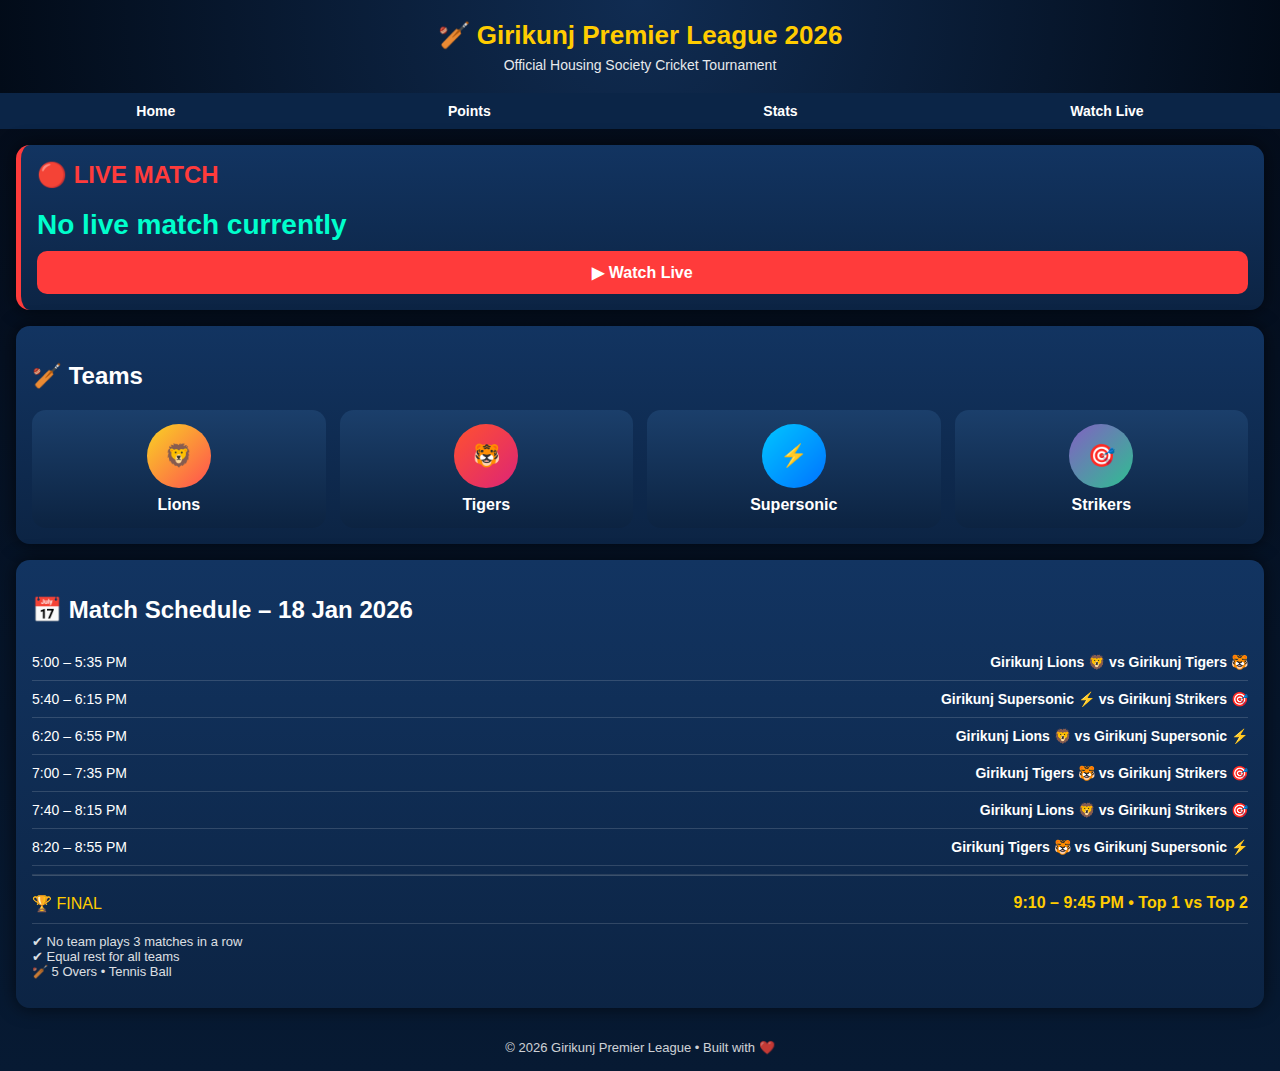
<file: index.html>
<!DOCTYPE html>
<html lang="en">
<head>
<meta charset="UTF-8">
<title>Girikunj Premier League 2026</title>
<meta name="viewport" content="width=device-width, initial-scale=1.0">

<style>
  .schedule {
  max-width: 900px;
  margin: 50px auto;
  padding: 30px;
  background: linear-gradient(#071c38, #020b18);
  border-radius: 18px;
  box-shadow: 0 0 30px rgba(0,0,0,.7);
}

.schedule h2 {
  font-size: 28px;
  margin-bottom: 25px;
  color: #ffcc00;
  text-shadow: 0 2px 10px rgba(0,0,0,.6);
}

.schedule-card {
  padding: 18px 20px;
  margin-bottom: 15px;
  border-radius: 14px;
  display: flex;
  justify-content: space-between;
  align-items: center;
  font-size: 18px;
  box-shadow: inset 0 0 10px rgba(255,255,255,.05);
}

.schedule-card.league {
  background: linear-gradient(90deg, #0f2d52, #0b3c66);
}

.schedule-card.final {
  background: linear-gradient(90deg, #7a0000, #c10000);
  font-size: 20px;
  font-weight: bold;
}

.schedule-card .time {
  color: #00ffcc;
  font-weight: bold;
  min-width: 180px;
}

.schedule-card .teams span {
  color: #ffcc00;
  font-weight: bold;
  margin: 0 8px;
}

.note {
  margin-top: 20px;
  font-size: 14px;
  color: #cfd8ff;
  text-align: center;
}

/* 📱 Mobile Friendly */
@media(max-width:700px){
  .schedule-card {
    flex-direction: column;
    text-align: center;
  }
  .schedule-card .time {
    margin-bottom: 8px;
  }
}

:root{
  --bg:#050f1e;
  --card:#0f2d52;
  --accent:#ffcc00;
  --live:#ff3b3b;
}

*{box-sizing:border-box}

body{
  margin:0;
  font-family: "Segoe UI", Arial, sans-serif;
  background:linear-gradient(180deg,#040b18,#071a33);
  color:#fff;
}

/* HEADER */
header{
  padding:20px 15px;
  text-align:center;
  background:radial-gradient(circle at top,#102c52,#020b18);
}
header h1{
  margin:0;
  color:var(--accent);
  font-size:26px;
}
header p{
  margin:6px 0 0;
  font-size:14px;
  opacity:.9;
}

/* NAV */
nav{
  display:flex;
  justify-content:space-around;
  background:#0b2547;
  padding:10px 0;
}
nav a{
  color:#fff;
  text-decoration:none;
  font-weight:600;
  font-size:14px;
}

/* CARD */
.card{
  background:linear-gradient(180deg,#123461,#0c2444);
  margin:16px;
  padding:16px;
  border-radius:14px;
  box-shadow:0 0 18px rgba(0,0,0,.6);
}

/* LIVE */
.live{
  border-left:5px solid var(--live);
}
.live h2{
  margin-top:0;
  color:var(--live);
}
#liveScore{
  font-size:28px;
  font-weight:700;
  margin:10px 0;
  color:#00ffcc;
}
.watch{
  display:block;
  margin-top:10px;
  padding:12px;
  text-align:center;
  background:var(--live);
  color:#fff;
  text-decoration:none;
  border-radius:10px;
  font-weight:bold;
}

/* TEAMS */
.teams{
  display:grid;
  grid-template-columns:repeat(auto-fit,minmax(140px,1fr));
  gap:14px;
  margin-top:10px;
}
.team{
  background:linear-gradient(180deg,#1b3f6b,#0c2341);
  border-radius:14px;
  padding:14px 10px;
  text-align:center;
}
.logo{
  width:64px;
  height:64px;
  border-radius:50%;
  margin:auto;
  display:flex;
  align-items:center;
  justify-content:center;
  font-size:22px;
  font-weight:800;
  color:#000;
}
.lions{background:linear-gradient(135deg,#f9d423,#ff4e50)}
.tigers{background:linear-gradient(135deg,#ff512f,#dd2476)}
.supersonic{background:linear-gradient(135deg,#00c6ff,#0072ff)}
.strikers{background:linear-gradient(135deg,#8360c3,#2ebf91)}

.team p{
  margin:8px 0 0;
  font-weight:bold;
}

/* MATCH LIST */
.match{
  display:flex;
  justify-content:space-between;
  padding:10px 0;
  border-bottom:1px solid rgba(255,255,255,.15);
  font-size:14px;
}
.match:last-child{border-bottom:none}

/* FOOTER */
footer{
  text-align:center;
  padding:16px;
  font-size:13px;
  opacity:.8;
}
</style>
</head>

<body>

<header>
  <h1>🏏 Girikunj Premier League 2026</h1>
  <p>Official Housing Society Cricket Tournament</p>
</header>

<nav>
  <a href="index.html">Home</a>
  <a href="points.html">Points</a>
  <a href="stats.html">Stats</a>
  <a href="live.html">Watch Live</a>
</nav>

<!-- 🔴 LIVE SCORECARD -->
<div class="card live">
  <h2>🔴 LIVE MATCH</h2>
  <div id="liveScore">Waiting for live match…</div>
  <a class="watch" href="live.html">▶ Watch Live</a>
</div>

<!-- 🏏 TEAMS -->
<div class="card">
  <h2>🏏 Teams</h2>
  <div class="teams">
    <div class="team">
      <div class="logo lions">🦁</div>
      <p>Lions</p>
    </div>
    <div class="team">
      <div class="logo tigers">🐯</div>
      <p>Tigers</p>
    </div>
    <div class="team">
      <div class="logo supersonic">⚡</div>
      <p>Supersonic</p>
    </div>
    <div class="team">
      <div class="logo strikers">🎯</div>
      <p>Strikers</p>
    </div>
  </div>
</div>

<!-- 📅 JAN 18, 2026 – OFFICIAL SCHEDULE -->
<div class="card">
  <h2>📅 Match Schedule – 18 Jan 2026</h2>

  <div class="match">
    <span>5:00 – 5:35 PM</span>
    <strong>Girikunj Lions 🦁 vs Girikunj Tigers 🐯</strong>
  </div>

  <div class="match">
    <span>5:40 – 6:15 PM</span>
    <strong>Girikunj Supersonic ⚡ vs Girikunj Strikers 🎯</strong>
  </div>

  <div class="match">
    <span>6:20 – 6:55 PM</span>
    <strong>Girikunj Lions 🦁 vs Girikunj Supersonic ⚡</strong>
  </div>

  <div class="match">
    <span>7:00 – 7:35 PM</span>
    <strong>Girikunj Tigers 🐯 vs Girikunj Strikers 🎯</strong>
  </div>

  <div class="match">
    <span>7:40 – 8:15 PM</span>
    <strong>Girikunj Lions 🦁 vs Girikunj Strikers 🎯</strong>
  </div>

  <div class="match">
    <span>8:20 – 8:55 PM</span>
    <strong>Girikunj Tigers 🐯 vs Girikunj Supersonic ⚡</strong>
  </div>

  <hr style="opacity:.2">

  <div class="match" style="font-size:16px;color:#ffcc00;">
    <span>🏆 FINAL</span>
    <strong>9:10 – 9:45 PM • Top 1 vs Top 2</strong>
  </div>

  <p style="margin-top:10px;font-size:13px;opacity:.85;">
    ✔ No team plays 3 matches in a row<br>
    ✔ Equal rest for all teams<br>
    🏏 5 Overs • Tennis Ball
  </p>
</div>

</div>

<footer>
  © 2026 Girikunj Premier League • Built with ❤️
</footer>

<!-- 🔄 LIVE SCORE SCRIPT -->
<script>
function updateLive(){
  const data = JSON.parse(localStorage.getItem("liveScore"));
  const box = document.getElementById("liveScore");
  if(!data){
    box.innerText="No live match currently";
    return;
  }
  box.innerHTML = `
    ${data.match}<br>
    ${data.runs}/${data.wickets} (${data.overs} ov)
  `;
}
updateLive();
setInterval(updateLive,2000);
</script>

</body>
</html>
</file>
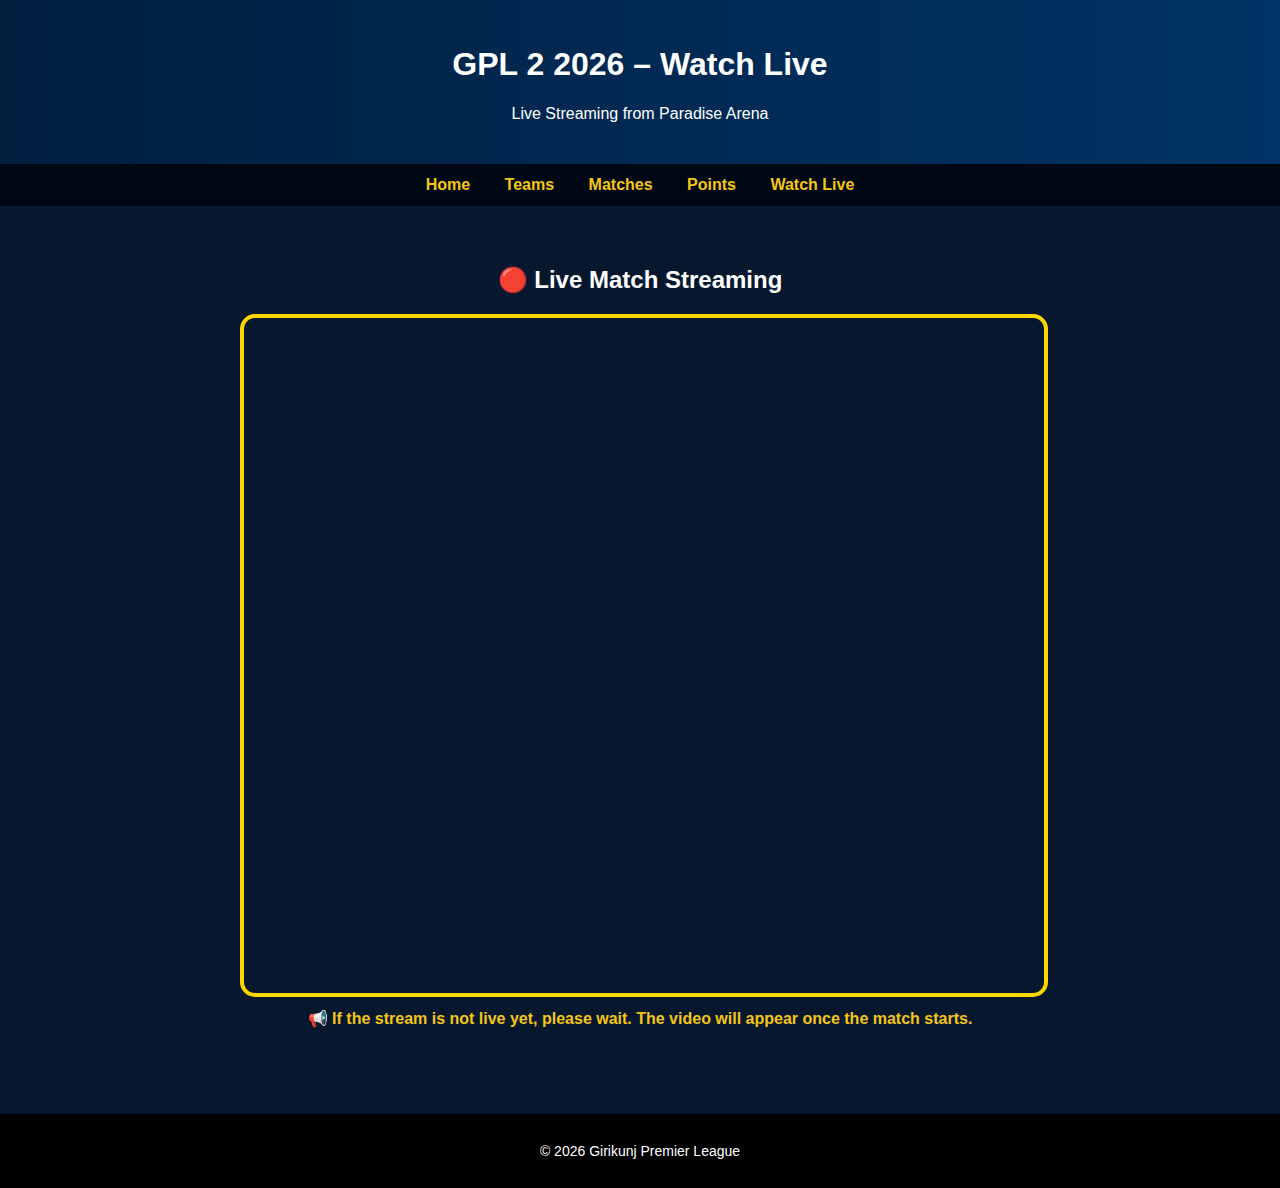
<file: live.html>
<!DOCTYPE html>
<html lang="en">
<head>
    <meta charset="UTF-8">
    <title>Watch Live - GPL 2 2026</title>
    <link rel="stylesheet" href="css/style.css">
</head>
<body>

<header>
    <h1>GPL 2 2026 – Watch Live</h1>
    <p>Live Streaming from Paradise Arena</p>
</header>

<nav>
    <a href="index.html">Home</a>
    <a href="teams.html">Teams</a>
    <a href="matches.html">Matches</a>
    <a href="points.html">Points</a>
    <a href="live.html">Watch Live</a>
</nav>

<section class="live-section">

    <h2>🔴 Live Match Streaming</h2>

    <div class="video-container">
        <!-- Replace VIDEO_ID with your YouTube Live video ID -->
        <iframe 
            src="https://www.youtube.com/embed/VIDEO_ID" 
            title="Live Match"
            frameborder="0"
            allowfullscreen>
        </iframe>
    </div>

    <p class="note">
        📢 If the stream is not live yet, please wait.
        The video will appear once the match starts.
    </p>

</section>

<footer>
    <p>© 2026 Girikunj Premier League</p>
</footer>

</body>
</html>
</file>
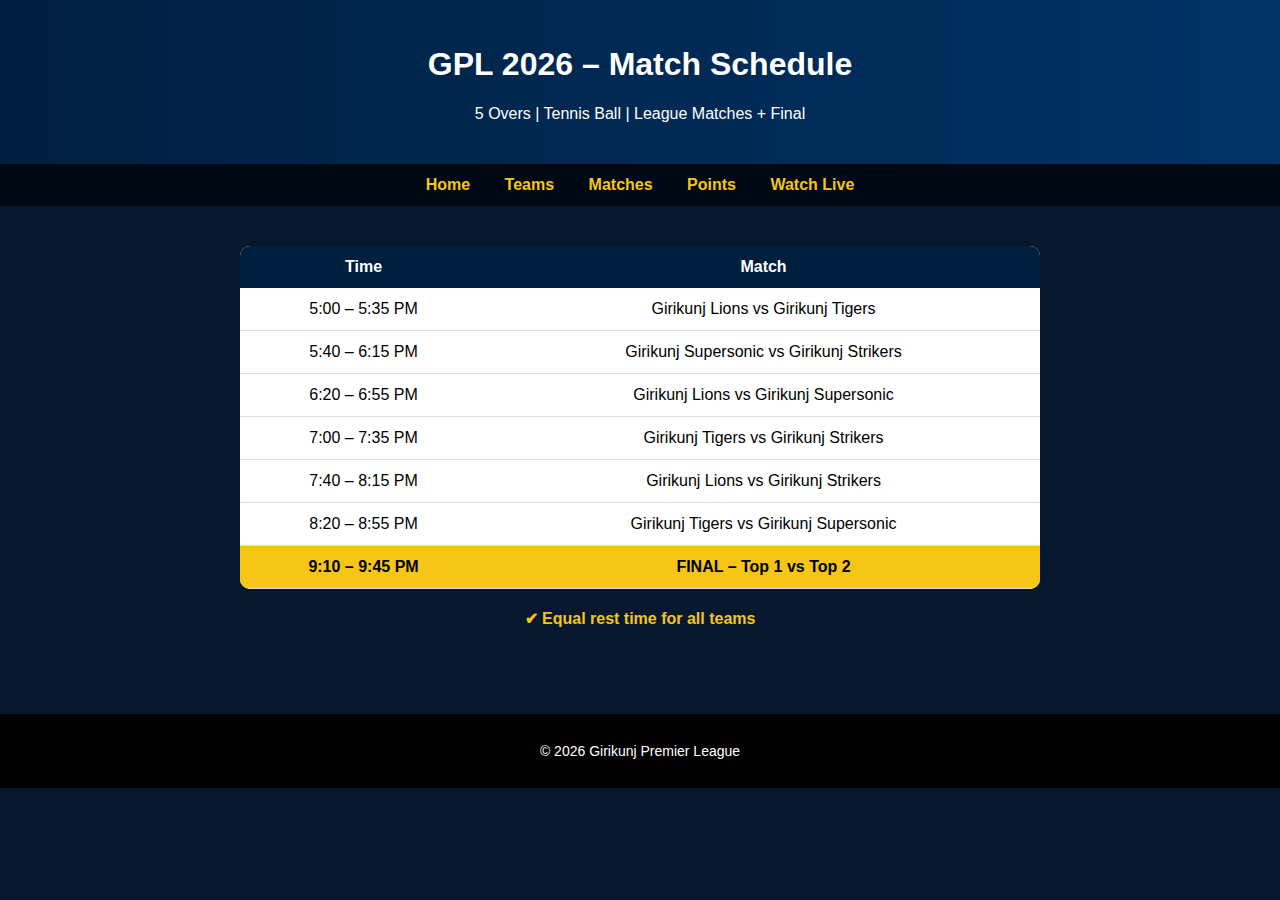
<file: matches.html>
<!DOCTYPE html>
<html lang="en">
<head>
    <meta charset="UTF-8">
    <title>Match Schedule - GPL 2026</title>
    <link rel="stylesheet" href="css/style.css">
</head>
<body>

<header>
    <h1>GPL 2026 – Match Schedule</h1>
    <p>5 Overs | Tennis Ball | League Matches + Final</p>
</header>

<nav>
    <a href="index.html">Home</a>
    <a href="teams.html">Teams</a>
    <a href="matches.html">Matches</a>
    <a href="points.html">Points</a>
    <a href="live.html">Watch Live</a>
</nav>

<section class="schedule">

    <table class="schedule-table">
        <tr>
            <th>Time</th>
            <th>Match</th>
        </tr>
        <tr>
            <td>5:00 – 5:35 PM</td>
            <td>Girikunj Lions vs Girikunj Tigers</td>
        </tr>
        <tr>
            <td>5:40 – 6:15 PM</td>
            <td>Girikunj Supersonic vs Girikunj Strikers</td>
        </tr>
        <tr>
            <td>6:20 – 6:55 PM</td>
            <td>Girikunj Lions vs Girikunj Supersonic</td>
        </tr>
        <tr>
            <td>7:00 – 7:35 PM</td>
            <td>Girikunj Tigers vs Girikunj Strikers</td>
        </tr>
        <tr>
            <td>7:40 – 8:15 PM</td>
            <td>Girikunj Lions vs Girikunj Strikers</td>
        </tr>
        <tr>
            <td>8:20 – 8:55 PM</td>
            <td>Girikunj Tigers vs Girikunj Supersonic</td>
        </tr>
        <tr class="final-match">
            <td>9:10 – 9:45 PM</td>
            <td>FINAL – Top 1 vs Top 2</td>
        </tr>
    </table>

    <p class="note">✔ Equal rest time for all teams</p>

</section>

<footer>
    <p>© 2026 Girikunj Premier League</p>
</footer>

</body>
</html>
</file>
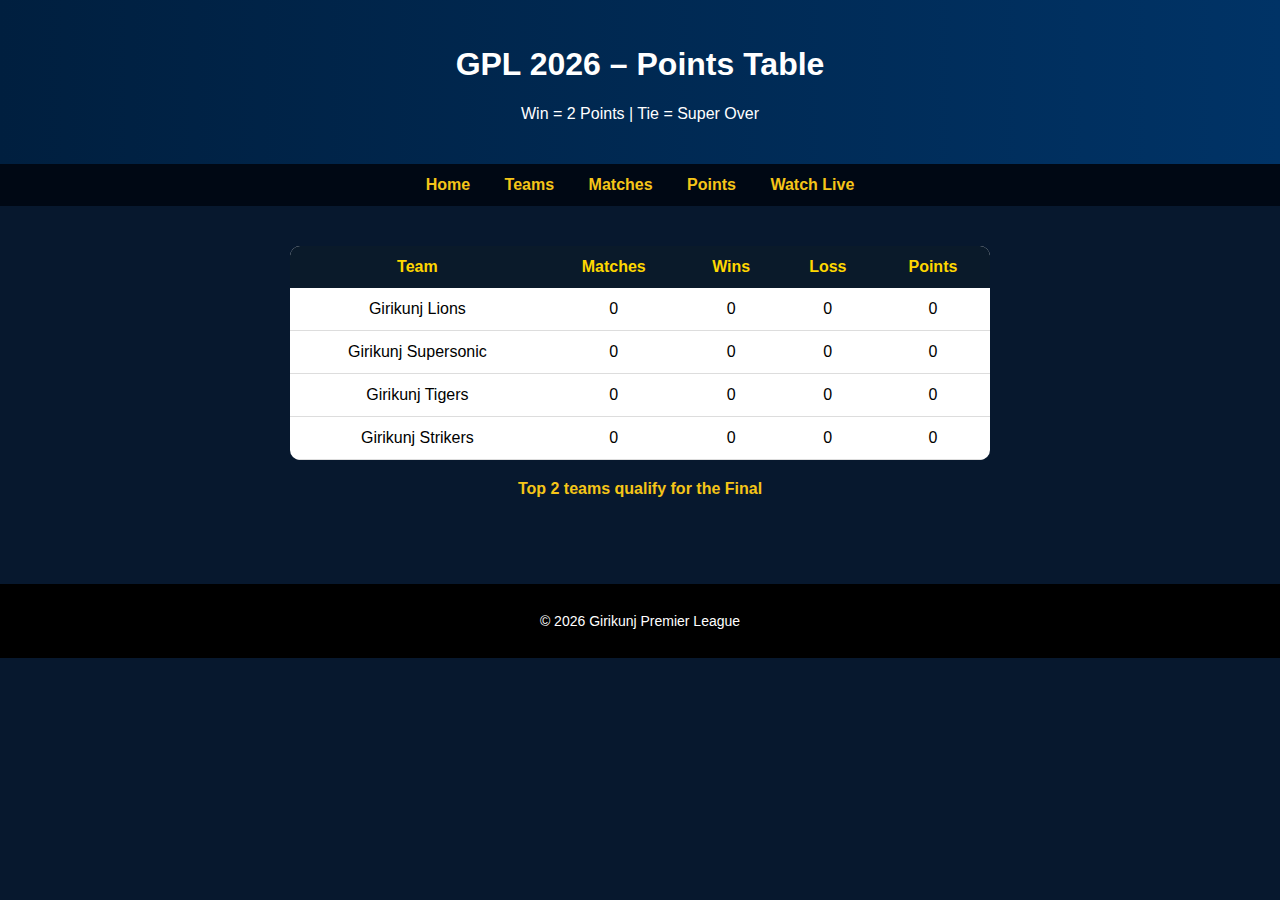
<file: points.html>
<!DOCTYPE html>
<html lang="en">
<head>
    <meta charset="UTF-8">
    <title>Points Table - GPL 2026</title>
    <link rel="stylesheet" href="css/style.css">
</head>
<body>

<header>
    <h1>GPL 2026 – Points Table</h1>
    <p>Win = 2 Points | Tie = Super Over</p>
</header>

<nav>
    <a href="index.html">Home</a>
    <a href="teams.html">Teams</a>
    <a href="matches.html">Matches</a>
    <a href="points.html">Points</a>
    <a href="live.html">Watch Live</a>
</nav>

<section class="points">

    <table class="points-table">
        <tr>
            <th>Team</th>
            <th>Matches</th>
            <th>Wins</th>
            <th>Loss</th>
            <th>Points</th>
        </tr>
        <tr>
            <td>Girikunj Lions</td>
            <td>0</td>
            <td>0</td>
            <td>0</td>
            <td>0</td>
        </tr>
        <tr>
            <td>Girikunj Supersonic</td>
            <td>0</td>
            <td>0</td>
            <td>0</td>
            <td>0</td>
        </tr>
        <tr>
            <td>Girikunj Tigers</td>
            <td>0</td>
            <td>0</td>
            <td>0</td>
            <td>0</td>
        </tr>
        <tr>
            <td>Girikunj Strikers</td>
            <td>0</td>
            <td>0</td>
            <td>0</td>
            <td>0</td>
        </tr>
    </table>

    <p class="note">Top 2 teams qualify for the Final</p>

</section>

<footer>
    <p>© 2026 Girikunj Premier League</p>
</footer>

</body>
</html>
</file>
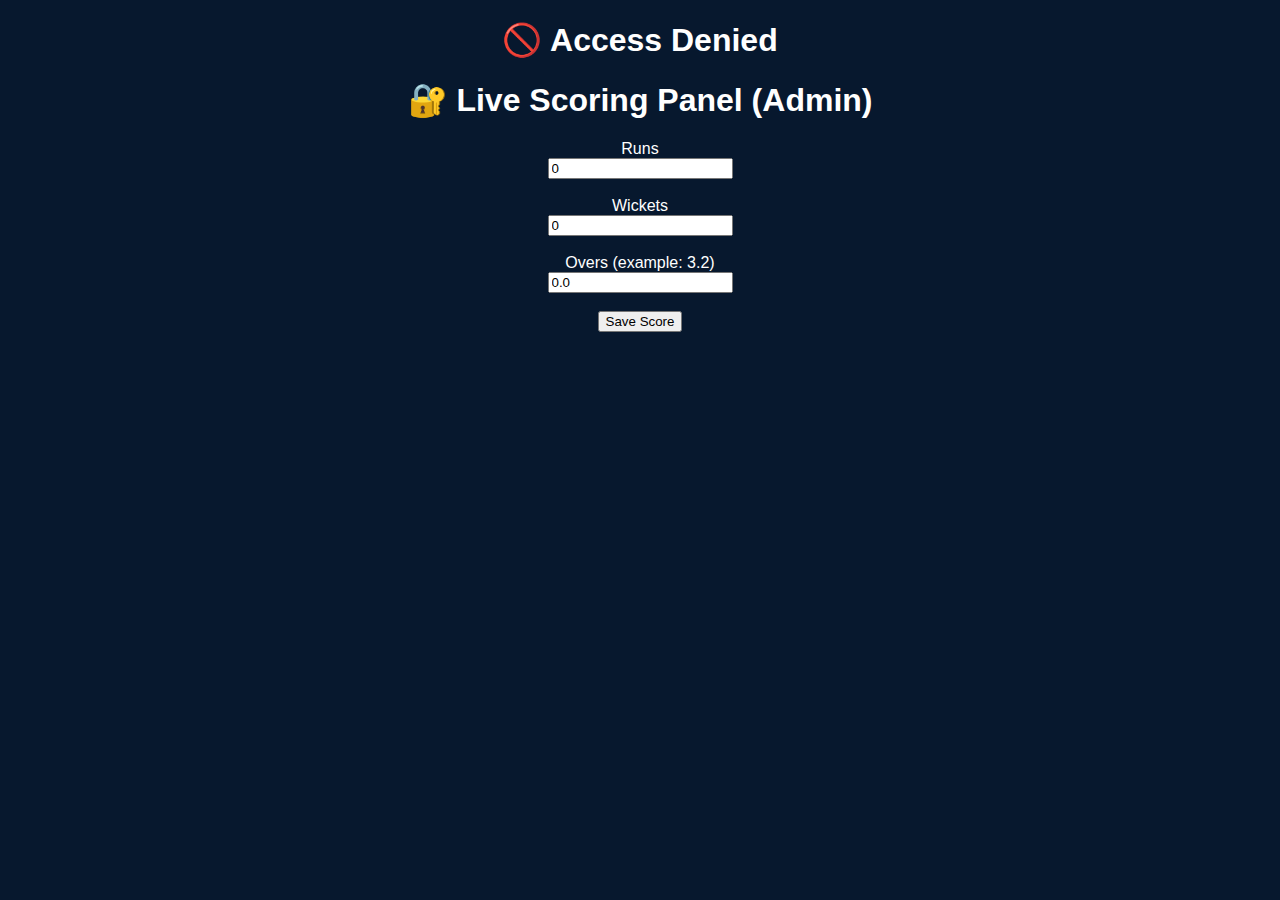
<file: score.html>
<!DOCTYPE html>
<html>
<head>
  <title>Live Scoring Admin - GPL</title>
  <meta name="viewport" content="width=device-width, initial-scale=1.0">
  <link rel="stylesheet" href="css/style.css">
</head>
<body>
  <script>
const adminPassword = "GPL2026";
const userInput = prompt("Enter Admin Password");

if (userInput !== adminPassword) {
  document.body.innerHTML = "<h1>🚫 Access Denied</h1>";
}
</script>


<h1>🔐 Live Scoring Panel (Admin)</h1>

<div style="max-width:400px;margin:auto;">

  <label>Runs</label><br>
  <input type="number" id="runs" value="0"><br><br>

  <label>Wickets</label><br>
  <input type="number" id="wickets" value="0"><br><br>

  <label>Overs (example: 3.2)</label><br>
  <input type="text" id="overs" value="0.0"><br><br>

  <button onclick="saveScore()">Save Score</button>

  <p id="status"></p>

</div>

<script>
function saveScore() {
  const runs = document.getElementById("runs").value;
  const wickets = document.getElementById("wickets").value;
  const overs = document.getElementById("overs").value;

  localStorage.setItem("liveScore", JSON.stringify({
    runs: runs,
    wickets: wickets,
    overs: overs
  }));

  document.getElementById("status").innerText =
    "✅ Score Updated: " + runs + "/" + wickets + " (" + overs + " overs)";
}
</script>

</body>
</html>
</file>
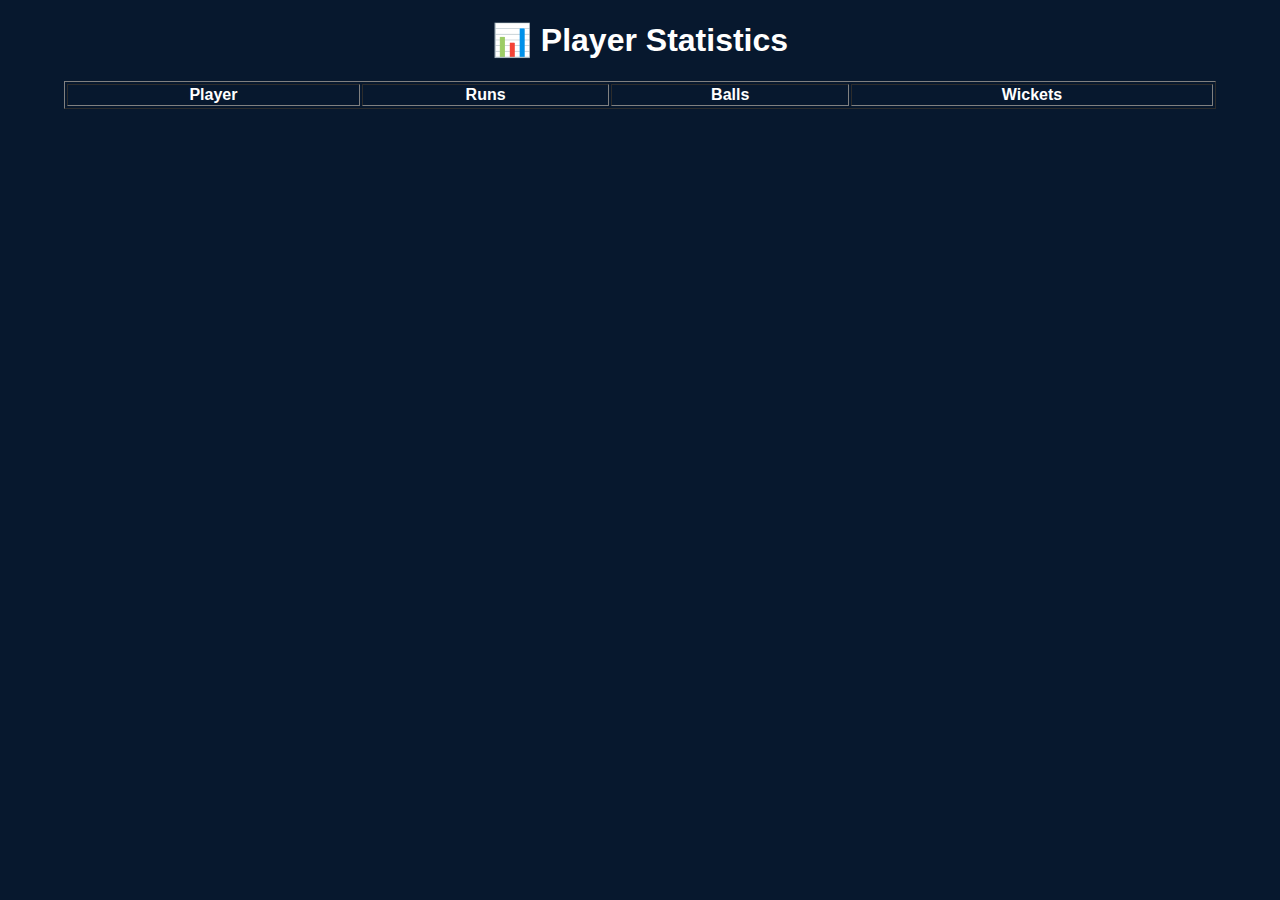
<file: stats.html>
<!DOCTYPE html>
<html>
<head>
  <title>Player Stats</title>
  <link rel="stylesheet" href="css/style.css">
</head>
<body>

<h1>📊 Player Statistics</h1>

<table border="1" style="width:90%;margin:auto;">
<tr>
  <th>Player</th>
  <th>Runs</th>
  <th>Balls</th>
  <th>Wickets</th>
</tr>
<tbody id="stats"></tbody>
</table>

<script>
const stats = JSON.parse(localStorage.getItem("playerStats")) || {};
const tbody = document.getElementById("stats");

for (let p in stats) {
  tbody.innerHTML += `
    <tr>
      <td>${p}</td>
      <td>${stats[p].runs || 0}</td>
      <td>${stats[p].balls || 0}</td>
      <td>${stats[p].wickets || 0}</td>
    </tr>
  `;
}
</script>

</body>
</html>
</file>
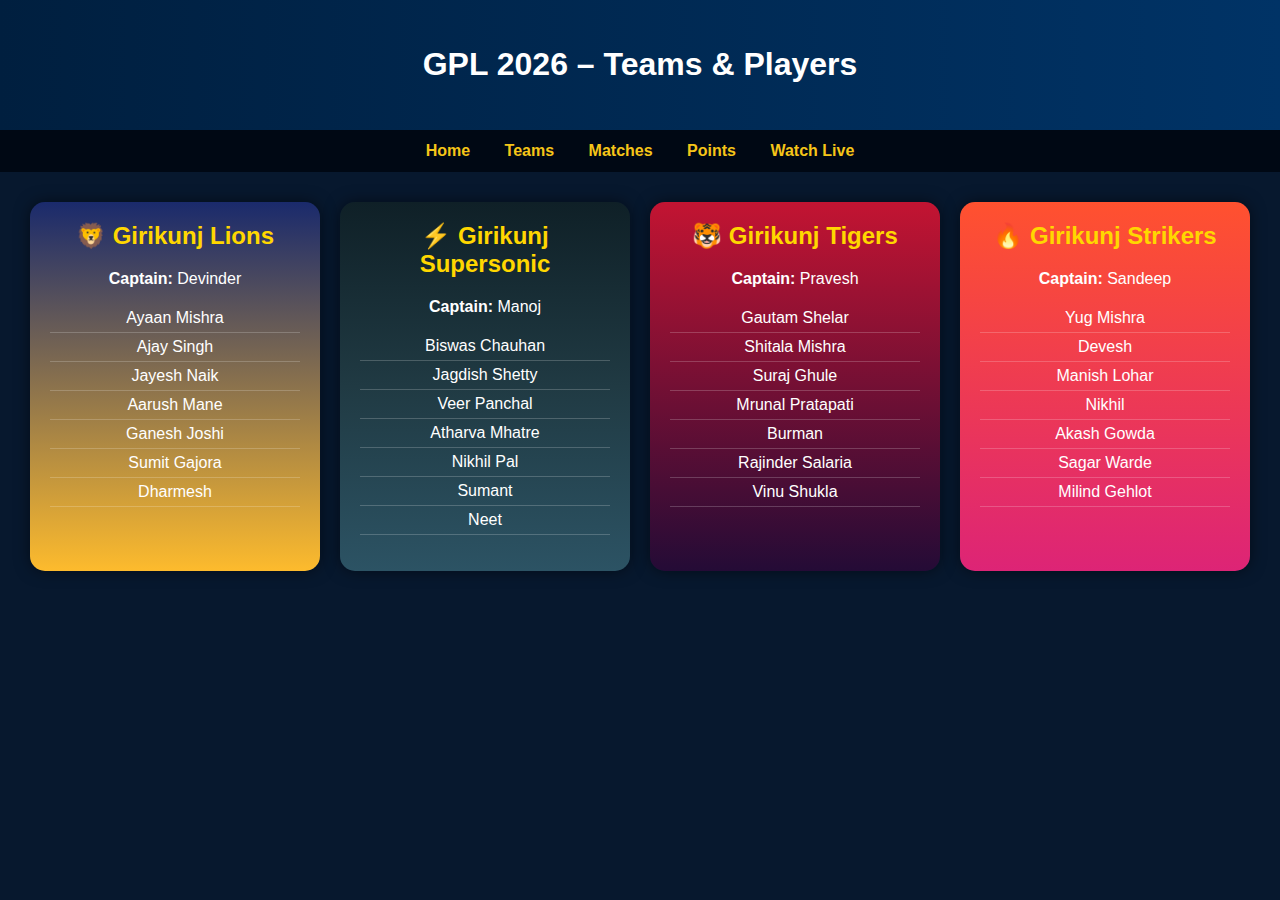
<file: teams.html>
<!DOCTYPE html>
<html lang="en">
<head>
    <meta charset="UTF-8">
    <title>Teams - GPL 2026</title>
    <link rel="stylesheet" href="css/style.css">
</head>
<body>

<header>
    <h1>GPL 2026 – Teams & Players</h1>
</header>

<nav>
    <a href="index.html">Home</a>
    <a href="teams.html">Teams</a>
    <a href="matches.html">Matches</a>
    <a href="points.html">Points</a>
    <a href="live.html">Watch Live</a>
</nav>

<section class="teams">

    <div class="team-card lions">
        <h2>🦁 Girikunj Lions</h2>
        <p><strong>Captain:</strong> Devinder</p>
        <ul>
            <li>Ayaan Mishra</li>
            <li>Ajay Singh</li>
            <li>Jayesh Naik</li>
            <li>Aarush Mane</li>
            <li>Ganesh Joshi</li>
            <li>Sumit Gajora</li>
            <li>Dharmesh</li>
        </ul>
    </div>

    <div class="team-card supersonic">
        <h2>⚡ Girikunj Supersonic</h2>
        <p><strong>Captain:</strong> Manoj</p>
        <ul>
            <li>Biswas Chauhan</li>
            <li>Jagdish Shetty</li>
            <li>Veer Panchal</li>
            <li>Atharva Mhatre</li>
            <li>Nikhil Pal</li>
            <li>Sumant</li>
            <li>Neet</li>
        </ul>
    </div>

    <div class="team-card tigers">
        <h2>🐯 Girikunj Tigers</h2>
        <p><strong>Captain:</strong> Pravesh</p>
        <ul>
            <li>Gautam Shelar</li>
            <li>Shitala Mishra</li>
            <li>Suraj Ghule</li>
            <li>Mrunal Pratapati</li>
            <li>Burman</li>
            <li>Rajinder Salaria</li>
            <li>Vinu Shukla</li>
        </ul>
    </div>

    <div class="team-card strikers">
        <h2>🔥 Girikunj Strikers</h2>
        <p><strong>Captain:</strong> Sandeep</p>
        <ul>
            <li>Yug Mishra</li>
            <li>Devesh</li>
            <li>Manish Lohar</li>
            <li>Nikhil</li>
            <li>Akash Gowda</li>
            <li>Sagar Warde</li>
            <li>Milind Gehlot</li>
        </ul>
    </div>

</
</file>
<file: css/style.css>
body {
    margin: 0;
    font-family: Arial, sans-serif;
    background-color: #07182e;
    color: white;
    text-align: center;
}

header {
    background: linear-gradient(to right, #001f3f, #003366);
    padding: 25px;
}

nav {
    background: #000814;
    padding: 12px;
}

nav a {
    color: #f5c518;
    margin: 0 15px;
    text-decoration: none;
    font-weight: bold;
}

nav a:hover {
    color: white;
}

section {
    padding: 40px;
}

footer {
    background: #000;
    padding: 15px;
    margin-top: 30px;
    font-size: 14px;
}
.teams {
    display: grid;
    grid-template-columns: repeat(auto-fit, minmax(250px, 1fr));
    gap: 20px;
    padding: 30px;
}

.team-card {
    padding: 20px;
    border-radius: 15px;
    box-shadow: 0 0 15px rgba(0,0,0,0.5);
}

.team-card h2 {
    margin-top: 0;
    color: gold;
}

.team-card ul {
    list-style: none;
    padding: 0;
}

.team-card li {
    padding: 5px 0;
    border-bottom: 1px solid rgba(255,255,255,0.2);
}

/* Team Colors */
.lions {
    background: linear-gradient(to bottom, #1a2a6c, #fdbb2d);
}

.supersonic {
    background: linear-gradient(to bottom, #0f2027, #203a43, #2c5364);
}

.tigers {
    background: linear-gradient(to bottom, #c31432, #240b36);
}

.strikers {
    background: linear-gradient(to bottom, #ff512f, #dd2476);
}
.schedule {
    padding: 40px;
}

.schedule-table {
    width: 90%;
    max-width: 800px;
    margin: auto;
    border-collapse: collapse;
    background: white;
    color: black;
    border-radius: 10px;
    overflow: hidden;
}

.schedule-table th {
    background: #001f3f;
    color: white;
    padding: 12px;
}

.schedule-table td {
    padding: 12px;
    border-bottom: 1px solid #ddd;
}

.schedule-table tr:hover {
    background-color: #f2f2f2;
}

.final-match {
    background: #f5c518;
    font-weight: bold;
}

.note {
    margin-top: 20px;
    color: #f5c518;
    font-weight: bold;
}
.points {
    padding: 40px;
}

.points-table {
    width: 90%;
    max-width: 700px;
    margin: auto;
    border-collapse: collapse;
    background: white;
    color: black;
    border-radius: 10px;
    overflow: hidden;
}

.points-table th {
    background: #0a1a2a;
    color: gold;
    padding: 12px;
}

.points-table td {
    padding: 12px;
    border-bottom: 1px solid #ddd;
}

.points-table tr:hover {
    background-color: #f5f5f5;
}

.note {
    margin-top: 20px;
    color: #f5c518;
    font-weight: bold;
}
.live-section {
    padding: 40px;
}

.video-container {
    position: relative;
    padding-bottom: 56.25%; /* 16:9 ratio */
    height: 0;
    max-width: 800px;
    margin: auto;
}

.video-container iframe {
    position: absolute;
    top: 0;
    left: 0;
    width: 100%;
    height: 100%;
    border-radius: 15px;
    border: 4px solid gold;
}
</file>
